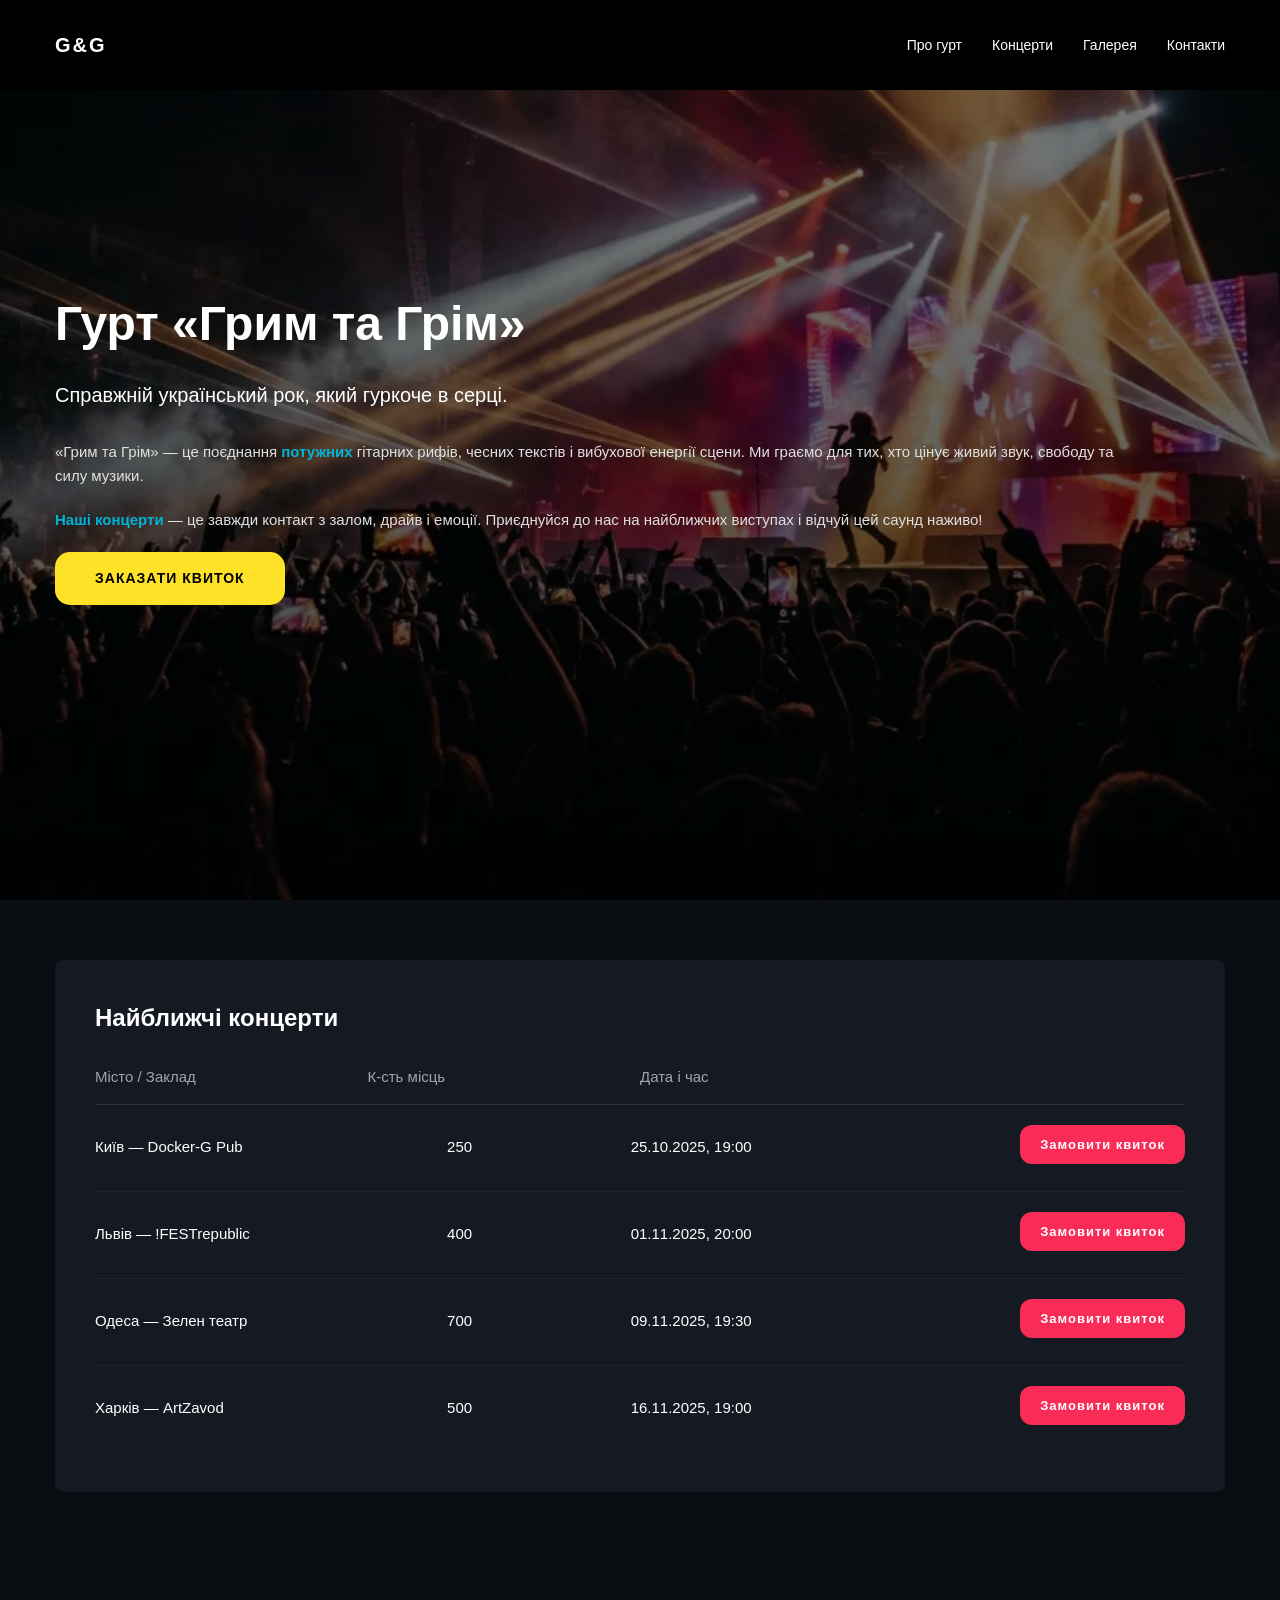
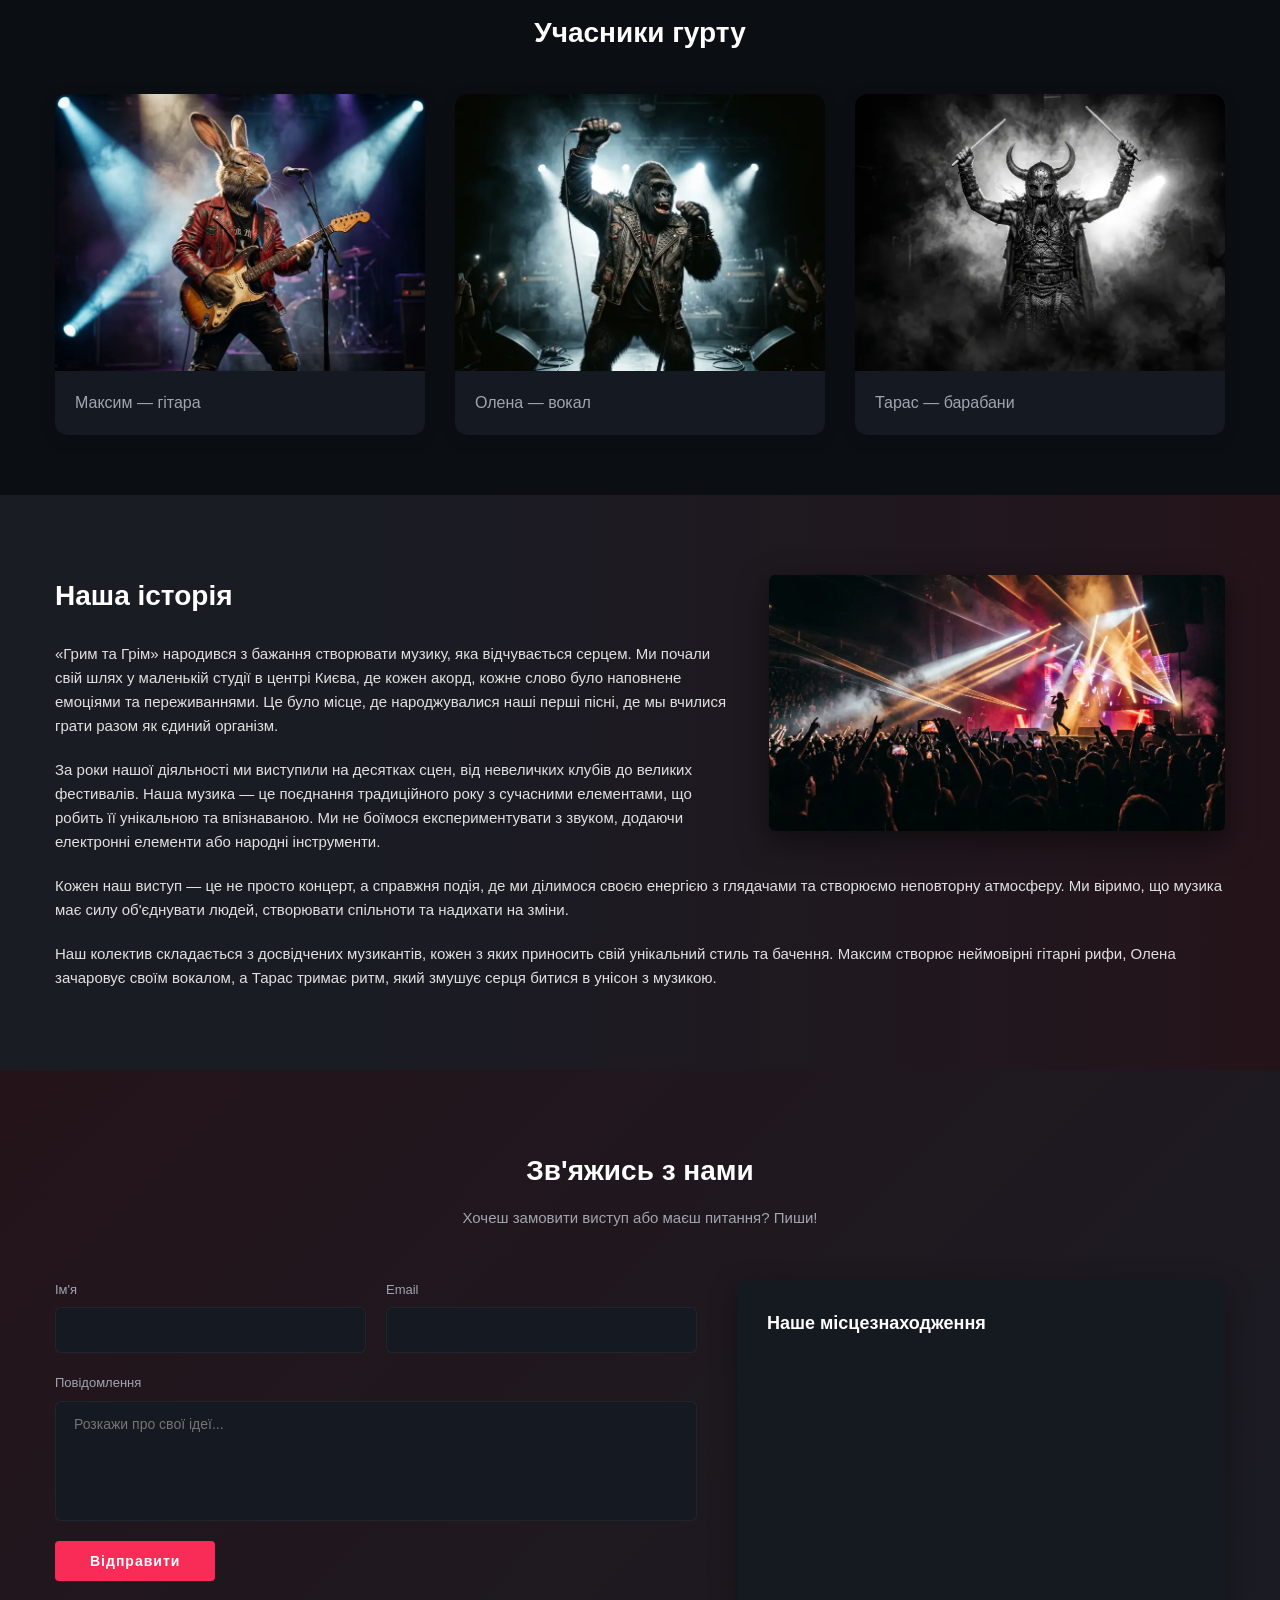
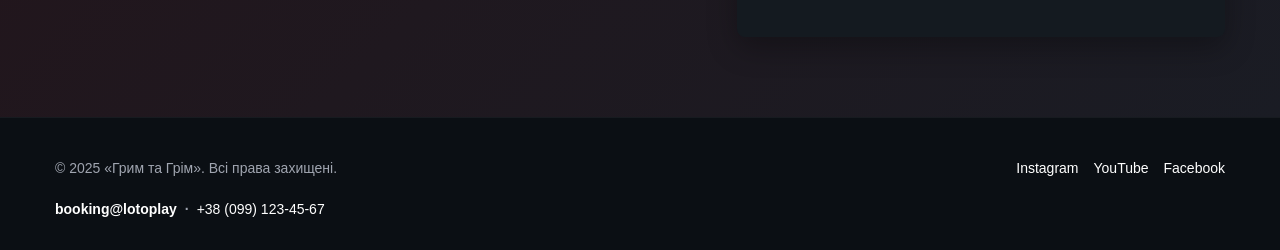
<file: rock-band/index.html>
<!DOCTYPE html>
<html lang="en">
<head>
    <meta name="description" content="Офіційний сайт рок-гурту «Грим та Грім». Свіжі релізи, найближчі концерти, історія гурту та мерч. Поринь у справжній драйв!">
    <meta name="keywords" content="Грим та Грім, рок-гурт, український рок, концерти, рок-музыка, живий звук, замовити виступ">
    <meta charset="UTF-8">
    <meta name="viewport" content="width=device-width, initial-scale=1.0">
    <title>Рок-гурт Грим та Грім — Офіційний сайт гурту</title>
    <link rel="stylesheet" href="css/main.css">
</head>
<body>

<!-- Блок первого экрана -->
<header class="header">
  
    <!-- Блок шапки (можно сделать отдельным блоком, так как она самостоятельная) -->
    <div class="header">
      <!-- Микс: используем глобальный контейнер и элемент шапки -->
      <div class="container header__container">
        <a href="#" class="header__logo">G&G</a>
        <nav class="header__nav">
          <a href="#about" class="header__link">Про гурт</a>
          <a href="#concerts" class="header__link">Концерти</a>
          <a href="#" class="header__link">Галерея</a>
          <a href="#contacts" class="header__link">Контакти</a>
        </nav>
        <div class="header__burger" id="burger">
            <span></span>
            <span></span>
            <span></span>
          </div>
      </div>
    </div>  
</header>
    <section class="hero" id="hero">
        <div class="container">
          <div class="hero__content">
            <h1 class="hero__title">Гурт «Грим та Грім»</h1>
            <p class="hero__subtitle">Справжній український рок, який гуркоче в серці.</p>
            
            <p class="hero__text">
              «Грим та Грім» — це поєднання <span class="hero__highlight-blue">потужних</span> гітарних рифів, чесних текстів і вибухової енергії сцени. Ми граємо для тих, хто цінує живий звук, свободу та силу музики.
            </p>
            
            <p class="hero__text">
              <span class="hero__highlight-blue">Наші концерти</span> — це завжди контакт з залом, драйв і емоції. Приєднуйся до нас на найближчих виступах і відчуй цей саунд наживо!
            </p>
            
            <a href="#" class="btn hero__btn hero__btn_theme_ticket">Заказати квиток</a>
          </div>
        </div>
      </section>
      
      <section class="concerts" id="concerts">
        <div class="container">
          <div class="concerts__box">
            <h2 class="concerts__title">Найближчі концерти</h2>
            
            <div class="concerts__header">
              <div class="concerts__col">Місто / Заклад</div>
              <div class="concerts__col">К-сть місць</div>
              <div class="concerts__col">Дата і час</div>
              <div class="concerts__col"></div> </div>
      
            <div class="concerts__list">
              
              <div class="concerts__row">
                <div class="concerts__col concerts__col--place">Київ — Docker-G Pub</div>
                <div class="concerts__col concerts__col--seats">250</div>
                <div class="concerts__col concerts__col--date">25.10.2025, 19:00</div>
                <div class="concerts__col concerts__col--action">
                  <a href="#" class="btn btn--accent concerts__btn">Замовити квиток</a>
                </div>
              </div>
      
              <div class="concerts__row">
                <div class="concerts__col concerts__col--place">Львів — !FESTrepublic</div>
                <div class="concerts__col concerts__col--seats">400</div>
                <div class="concerts__col concerts__col--date">01.11.2025, 20:00</div>
                <div class="concerts__col concerts__col--action">
                  <a href="#" class="btn btn--accent concerts__btn">Замовити квиток</a>
                </div>
              </div>
      
              <div class="concerts__row">
                <div class="concerts__col concerts__col--place">Одеса — Зелен театр</div>
                <div class="concerts__col concerts__col--seats">700</div>
                <div class="concerts__col concerts__col--date">09.11.2025, 19:30</div>
                <div class="concerts__col concerts__col--action">
                  <a href="#" class="btn btn--accent concerts__btn">Замовити квиток</a>
                </div>
              </div>
      
              <div class="concerts__row">
                <div class="concerts__col concerts__col--place">Харків — ArtZavod</div>
                <div class="concerts__col concerts__col--seats">500</div>
                <div class="concerts__col concerts__col--date">16.11.2025, 19:00</div>
                <div class="concerts__col concerts__col--action">
                  <a href="#" class="btn btn--accent concerts__btn">Замовити квиток</a>
                </div>
              </div>
      
            </div>
          </div>
        </div>
      </section>
      
      <section class="team" id="team">
        <div class="container">
          <h2 class="team__title">Учасники гурту</h2>
          
          <div class="team__grid">
            
            <article class="team__card">
              <div class="team__image-wrapper">
                <img src="img/team-rabbit.webp" alt="Максим — гітара" class="team__img">
              </div>
              <div class="team__info">
                <h3 class="team__name">Максим — гітара</h3>
              </div>
            </article>
      
            <article class="team__card">
              <div class="team__image-wrapper">
                <img src="img/team-gorilla.webp" alt="Олена — вокал" class="team__img">
              </div>
              <div class="team__info">
                <h3 class="team__name">Олена — вокал</h3>
              </div>
            </article>
      
            <article class="team__card">
              <div class="team__image-wrapper">
                <img src="img/team-drum.webp" alt="Тарас — барабани" class="team__img">
              </div>
              <div class="team__info">
                <h3 class="team__name">Тарас — барабани</h3>
              </div>
            </article>
      
          </div>
        </div>
      </section>

      <section class="about" id="about">
        <div class="container">
          <div class="about__box">
            
            <div class="about__media">
              <img src="img/main-img.webp" alt="Сцена концерту Грим та Грім" class="about__img">
            </div>
            
            <h2 class="about__title">Наша історія</h2>
            
            <p class="about__text">
              «Грим та Грім» народився з бажання створювати музику, яка відчувається серцем. Ми почали свій шлях у маленькій студії в центрі Києва, де кожен акорд, кожне слово було наповнене емоціями та переживаннями. Це було місце, де народжувалися наші перші пісні, де мы вчилися грати разом як єдиний організм.
            </p>
            
            <p class="about__text">
              За роки нашої діяльності ми виступили на десятках сцен, від невеличких клубів до великих фестивалів. Наша музика — це поєднання традиційного року з сучасними елементами, що робить її унікальною та впізнаваною. Ми не боїмося експериментувати з звуком, додаючи електронні елементи або народні інструменти.
            </p>
            
            <p class="about__text">
              Кожен наш виступ — це не просто концерт, а справжня подія, де ми ділимося своєю енергією з глядачами та створюємо неповторну атмосферу. Ми віримо, що музика має силу об'єднувати людей, створювати спільноти та надихати на зміни.
            </p>
            
            <p class="about__text">
              Наш колектив складається з досвідчених музикантів, кожен з яких приносить свій унікальний стиль та бачення. Максим створює неймовірні гітарні рифи, Олена зачаровує своїм вокалом, а Тарас тримає ритм, який змушує серця битися в унісон з музикою.
            </p>
      
          </div>
        </div>
      </section>

      <section class="contacts" id="contacts">
        <div class="container">
          
          <div class="contacts__head">
            <h2 class="contacts__title">Зв'яжись з нами</h2>
            <p class="contacts__subtitle">Хочеш замовити виступ або маєш питання? Пиши!</p>
          </div>
      
          <div class="contacts__body">
            
            <form class="contacts__form" action="#" method="POST">
              <div class="contacts__row">
                <div class="contacts__field">
                  <label for="form-name" class="contacts__label">Ім'я</label>
                  <input type="text" id="form-name" class="contacts__input" required>
                </div>
                <div class="contacts__field">
                  <label for="form-email" class="contacts__label">Email</label>
                  <input type="email" id="form-email" class="contacts__input" required>
                </div>
              </div>
              
              <div class="contacts__field">
                <label for="form-message" class="contacts__label">Повідомлення</label>
                <textarea id="form-message" class="contacts__textarea" placeholder="Розкажи про свої ідеї..." required></textarea>
              </div>
      
              <button type="submit" class="btn btn--accent contacts__btn">Відправити</button>
            </form>
      
            <div class="contacts__map-card">
              <h3 class="contacts__map-title">Наше місцезнаходження</h3>
              <div class="contacts__map-wrapper">
                <iframe 
                  src="https://www.google.com/maps/embed?pb=!1m18!1m12!1m3!1d81223.7508537537!2d30.435427339736868!3d50.4476135898801!2m3!1f0!2f0!3f0!3m2!1i1024!2i768!4f13.1!3m3!1m2!1s0x40d4cf4ee15a4505%3A0x4218413e1572710!2z0JrQuNC10LIsIDAyMDAw!5e0!3m2!1suk!2sua!4v1710000000000!5m2!1suk!2sua" 
                  width="100%" 
                  height="100%" 
                  style="border:0;" 
                  allowfullscreen="" 
                  loading="lazy" 
                  referrerpolicy="no-referrer-when-downgrade">
                </iframe>
              </div>
            </div>
      
          </div>
      
        </div>
      </section>

      <footer class="footer">
        <div class="container footer__container">
          
          <div class="footer__row">
            <p class="footer__copy">&copy; 2025 «Грим та Грім». Всі права захищені.</p>
            <div class="footer__socials">
              <a href="#" class="footer__link">Instagram</a>
              <a href="#" class="footer__link">YouTube</a>
              <a href="#" class="footer__link">Facebook</a>
            </div>
          </div>
      
          <div class="footer__row footer__row--contacts">
            <div class="footer__contacts">
              <a href="mailto:booking@lotoplay" class="footer__contact-link">booking@lotoplay</a>
              <span class="footer__divider">&middot;</span>
              <a href="tel:+380991234567" class="footer__contact-link">+38 (099) 123-45-67</a>
            </div>
          </div>
      
        </div>
      </footer>

      <div id="rock-toast" class="rock-toast">
        <div class="rock-toast__content">
            <span class="rock-toast__icon">🤘</span>
            <div class="rock-toast__body">
                <h5 class="rock-toast__title">Готуй вуха! Буде голосно!</h5>
                <p class="rock-toast__desc">Дякуємо за підтримку українського року!</p>
            </div>
        </div>
    </div>

    <div id="modal-order" class="modal-order">
      <div class="modal-order__overlay"></div>
      <div class="modal-order__content">
          <button class="modal-order__close" aria-label="Закрити форму">&times;</button>
          
          <div class="modal-order__header">
              <h3 class="modal-order__title">Замовити квиток</h3>
              <p class="modal-order__subtitle">Заповни форму, і ми надішлемо квитки на твою пошту</p>
          </div>
  
          <form class="modal-order__form" autocomplete="off">
              <div class="modal-order__field">
                  <label class="modal-order__label" for="order-name">Твоє ім'я</label>
                  <input class="modal-order__input" type="text" id="order-name" placeholder="Введіть ім'я" required>
              </div>
  
              <div class="modal-order__field">
                  <label class="modal-order__label" for="order-email">Email для квитків</label>
                  <input class="modal-order__input" type="email" id="order-email" placeholder="example@mail.com" required>
              </div>
  
              <div class="modal-order__field">
                  <label class="modal-order__label" for="order-tel">Телефон</label>
                  <input class="modal-order__input" type="tel" id="order-tel" placeholder="+380" required>
              </div>
  
              <button class="modal-order__submit-btn" type="submit">Підтвердити замовлення 🤘</button>
          </form>
      </div>
  </div>

  <div id="modal-success" class="modal-success">
    <div class="modal-success__overlay"></div>
    <div class="modal-success__content">
        <button class="modal-success__close" aria-label="Закрити">&times;</button>
        <div class="modal-success__body">
            <span class="modal-success__icon">🔥</span>
            <h3 class="modal-success__title">Замовлення прийнято!</h3>
            <p class="modal-success__desc">Дякуємо за покупку. Електронні квитки вже летять на твою пошту. Зустрінемось у слемі!</p>
        </div>
    </div>
</div>

<script src="./js/main.js"></script>
</body>
</html>
</file>
<file: rock-band/css/main.css>
/* ==========================================================================
   1. Сброс стилей и базовые настройки (Reset & Base)
   ========================================================================== */
   *,
   *::before,
   *::after {
     box-sizing: border-box;
     margin: 0;
     padding: 0;
   }
   
   :root {
     --bg-main: #0b0f14;
     --bg-card: #141922;
     --accent-color: #F82C56;
     --btn-color: #ffcc00;
     --text-white: #ffffff;
     --text-gray: #a0a5b0;
     --font-main: 'Arial', sans-serif;
   }

   html {
    scroll-behavior: smooth; /* Включает плавную анимацию прокрутки */
  }
  section {
    /* высота фиксированной шапки */
    scroll-margin-top: 80px; 
  }
   
   body {
     font-family: var(--font-main);
     background-color: var(--bg-main);
     color: var(--text-white);
     line-height: 1.5;
     overflow-x: hidden;         /* Защита от случайного горизонтального скролла */
   }
   
   a {
     text-transform: none;
     text-decoration: none;
     color: inherit;
   }
   
   button {
     font-family: inherit;
   }
   
   /* ==========================================================================
      2. Глобальные компоненты (Layout Components)
      ========================================================================== */
   .container {
     width: 100%;
     max-width: 1200px;
     margin: 0 auto;
     padding: 0 15px;
   }
   
   /* Глобальный компонент кнопки */
   .btn {
     display: inline-block;
     padding: 12px 30px;
     background-color: #FEE227;
     color: #000000;
     font-weight: 700;
     border: none;
     border-radius: 4px;
     font-size: 14px;
     letter-spacing: 1px;
     cursor: pointer;
     transition: background-color 0.3s ease, transform 0.2s ease;
   }
   
   .btn:hover {
     background-color: #bfaf49;
   }
   
   .btn:active {
     transform: scale(0.98);
   }
   
   .header {
     position: fixed;
     top: 0;
     left: 0;
     width: 100%;
     padding: 30px 0;
     background-color: transparent;
     z-index: 100;
     background-color: rgba(0, 0, 0,1); /* Шапка всегда поверх контента */
   }
   
   .header__container {
     display: flex;
     justify-content: space-between;
     align-items: center;
   }
   
   .header__logo {
     font-weight: 700;
     font-size: 20px;
     letter-spacing: 2px;
   }
   
   .header__nav {
     display: flex;
     gap: 30px;
   }
   
   .header__link {
     color: var(--text-white);
     font-size: 14px;
     font-weight: 500;
     transition: color 0.3s ease;
   }
   
   .header__link:hover {
     color: var(--accent-color);
   }
   /* Стили для активного пункта меню */
.header__link.active {
    color: var(--accent-color);
    font-weight: 700;
    text-shadow: 0 0 10px rgba(254, 226, 39, 0.4); /* Легкое неоновое свечение */
  }
   
   /* Компонент Бургера (кнопка) */
   .header__burger {
     display: none;                /* Скрыта на десктопе */
     background: none;
     border: none;
     width: 30px;
     height: 20px;
     position: relative;
     cursor: pointer;
     z-index: 101;                 
   }
   
   /* Три полоски бургера */
   .header__burger-line,
   .header__burger::before,
   .header__burger::after {
     content: "";
     position: absolute;
     left: 0;
     width: 100%;
     height: 2px;
     background-color: var(--text-white);
     transition: transform 0.3s ease, top 0.3s ease, opacity 0.3s ease;
   }
   
   .header__burger::before {
     top: 0;
   }
   
   .header__burger-line {
     top: 9px;
   }
   
   .header__burger::after {
     top: 18px;
   }
   
   /* ==========================================================================
      4. Блок Hero (Первый экран)
      ========================================================================== */
      .container {
        width: 100%;
        max-width: 1200px;
        margin: 0 auto;
        padding: 0 15px;
      }
      
      /* Родоначальник блока — идет на всю ширину экрана */
      .hero {
        position: relative;
        width: 100%;
        min-height: 100vh; /* Занимает всю высоту экрана */
        display: flex;
        align-items: center; /* Центрируем контент по вертикали */
        
        /* Фоновое изображение со сценическим светом и наложением темного градиента для читаемости */
        background: linear-gradient(rgba(0, 0, 0, 0.5), rgba(0, 0, 0, 0.7)),  url('../img/main-img.webp');
        background-size: cover;
        background-position: center;
        background-repeat: no-repeat;
        
        padding: 20px 0; /* Безопасные отступы для мобилок и шапки */
      }
      
      /* Ограничиваем ширину текстового блока внутри контейнера, как на макете */
      .hero__content {
        max-width: 1060px; /* Текст не должен растягиваться на все 1200px, держим его кучно слева */
      }
      
      .hero__title {
        font-size: 48px;
        font-weight: 700;
        color: #ffffff;
        margin-bottom: 20px;
      }
      
      .hero__subtitle {
        font-size: 20px;
        color: #ffffff;
        margin-bottom: 30px;
        font-weight: 400;
      }
      
      .hero__text {
        font-size: 15px;
        line-height: 1.6;
        color: #e0e0e0;
        margin-bottom: 20px;
      }
      
      /* Голубые акценты в тексте ("потужних", "Наші концерти") */
      .hero__highlight-blue {
        color: #00b4d8;
        font-weight: 600;
      }
      
      /* Кнопка "Заказати квиток" */
      .hero__btn {
        position: relative;
        padding: 16px 40px;
        background-color: #FEE227;
        color: #010000;
        font-weight: 700;
        border: none;
        border-radius: 15px;
        overflow: hidden; /* Обязательно, чтобы волна света не вылетала за края кнопки */
        cursor: pointer;
        text-transform: uppercase;
      }
      
      /* Бегущий блик */
      .hero__btn::before {
        content: "";
        position: absolute;
        top: 0;
        left: -100%; /* Прячем блик слева за кнопкой */
        width: 50%;
        height: 100%;
        background: linear-gradient(
          90deg,
          transparent,
          #FEE227,
          transparent
        );
        transform: skewX(-25deg); /* Наклоняем полоску света для динамики */
        transition: none;
      }
      
      /* Запускаем волну света при наведении (можно сделать и бесконечной через animation) */
      .hero__btn:hover::before {
        left: 150%;
        transition: left 0.7s ease-in-out;
      }
      
    /* ==========================================================================
      6. Блок Concerts (Концерты)
      ========================================================================== */
      .btn--accent {
        background-color: var(--accent-color);
        color: var(--text-white);
      }
      
      .btn--accent:hover {
        background-color: #e61f47;
        box-shadow: 0 4px 18px 0 rgba(248, 44, 86, 0.15); /* Легкая подсветка вокруг */
        transform: translateY(-2px) scale(1.04); /* Легкое "всплытие" и увеличение */
        transition: 
          background-color 0.2s,
          box-shadow 0.2s,
          transform 0.17s cubic-bezier(.33,1.34,.66,1);
  
      }
 
        
      
      
      /* ==========================================================================
         Блок Concerts
         ========================================================================== */
      .concerts {
        padding: 60px 0;
        background-color: var(--bg-main);
      }
      
      /* Сама плашка с фоном */
      .concerts__box {
        background-color: var(--bg-card); /* #141922 */
        border-radius: 8px;
        padding: 40px;
        box-shadow: 0 4px 20px rgba(0, 0, 0, 0.3);
      }
      
      .concerts__title {
        font-size: 24px;
        font-weight: 700;
        margin-bottom: 30px;
      }
      
      /* Шапка таблицы на десктопе */
      .concerts__header {
        display: flex;
        padding-bottom: 15px;
        border-bottom: 1px solid rgba(255, 255, 255, 0.1);
        color: var(--text-gray);
        font-size: 14px;
        font-weight: 500;
      }
      
      /* Ряды с концертами */
      .concerts__row {
        display: flex;
        align-items: center;
        padding: 20px 0;
        border-bottom: 1px solid rgba(255, 255, 255, 0.05);
        transition: background-color 0.2s ease;
      }
      
      .concerts__row:last-child {
        border-bottom: none; /* У последнего ряда убираем линию */
      }
      
      /* Распределяем ширину колонок через flex-basis или flex */
      .concerts__col {
        flex: 1;
        padding-right: 15px;
        font-size: 15px;
      }
      
      /* Задаем кастомную пропорцию колонкам */
      .concerts__col--place {
        flex: 2; /* Город и заведение занимают больше места */
      }
      
      .concerts__col--seats {
        flex: 1;
      }
      
      .concerts__col--date {
        flex: 2;
      }
      
      .concerts__col--action {
        flex: 1.2;
        text-align: right;
        padding-right: 0;
      }
      
      .concerts__btn {
        /* Существующие стили */
        padding: 10px 20px;
        font-size: 13px;
        white-space: nowrap;
        border-radius: 12px;
        background-color: #F82C56;
        color: var(--text-white);
        cursor: pointer;
        position: relative;
        overflow: hidden;
        z-index: 1;
        transition: background 0.3s, transform 0.2s, box-shadow 0.3s;
      }
      .concerts__btn:hover {
        background: linear-gradient(90deg, #F82C56 0%, #FFAF7B 100%);
        color: #fff;
        transform: translateY(-2px) scale(1.04);
        box-shadow: 0 4px 16px 0 rgba(248,44,86,0.18), 0 2px 8px 0 rgba(255,175,123,0.18);
      }
      .concerts__btn::before {
        content: "";
        position: absolute;
        left: -50%;
        top: -50%;
        width: 200%;
        height: 200%;
        background: radial-gradient(circle, rgba(255,255,255,0.12) 0%, rgba(255,255,255,0) 70%);
        opacity: 0;
        transition: opacity 0.4s;
        z-index: -1;
        pointer-events: none;
      }
      .concerts__btn:hover::before {
        opacity: 1;
      }
 

      
      /* ==========================================================================
   Блок Team (Учасники гурту)
   ========================================================================== */
.team {
    padding: 60px 0;
    background-color: var(--bg-main);
  }
  
  .team__title {
    font-size: 28px;
    font-weight: 700;
    text-align: center;
    margin-bottom: 40px;
  }
  
  /* Сетка на CSS Grid */
  .team__grid {
    display: grid;
    grid-template-columns: repeat(3, 1fr);
    gap: 30px; /* Отступы между карточками */
  }
  
  /* Элемент: Карточка */
  .team__card {
    background-color: var(--bg-card); /* Наша темная подложка #141922 */
    border-radius: 12px;
    overflow: hidden; /* Чтобы картинка не вылезала за скругленные края карточки */
    display: flex;
    flex-direction: column;
    box-shadow: 0 4px 15px rgba(0, 0, 0, 0.2);
    transition: transform 0.3s ease;
  }
  
  .team__card:hover {
    transform: translateY(-5px); /* Легкий интерактив при наведении */
  }
  
  /* Обертка для картинок, чтобы держать пропорции */
  .team__image-wrapper {
    position: relative;
    width: 100%;
    padding-top: 75%; /* Соотношение сторон 4:3. Если нужно как на макете, можно поиграть с % */
  }
  
  .team__img {
    position: absolute;
    top: 0;
    left: 0;
    width: 100%;
    height: 100%;
    object-fit: cover; /* Картинка заполняет область без деформации */
  }
  
  /* Текстовый блок подписи */
  .team__info {
    padding: 20px;
  }
  
  .team__name {
    font-size: 16px;
    font-weight: 500;
    color: var(--text-gray); /* Светло-серый приглушенный цвет */
  }
  
  
   /* Блок About (Наша історія) */
   
   .about {
    padding: 80px 0;
    background: linear-gradient(to right,  #1A1C24 30%, #24141A 100% );
  }
  
  .about__box {
    width: 100%;
  }
  
  /* Очистка потока (Clearfix) — обязательна, чтобы float не ломал следующие блоки сайта */
  .about__box::after {
    content: "";
    display: table;
    clear: both;
  }
  
  .about__title {
    font-size: 28px;
    font-weight: 700;
    margin-bottom: 25px;
    color: var(--text-white);
  }
  
  /* Элемент картинки: задаем float для обтекания текста */
  .about__media {
    float: right;
    width: 39%;           /* Картинка занимает чуть меньше половины ширины */
    margin-left: 35px;    /* Безопасный отступ слева, чтобы текст не прижимался к фото */
    margin-bottom: 15px;  /* Отступ снизу */
  }
  
  .about__img {
    width: 100%;
    height: auto;
    display: block;
    border-radius: 6px;
    box-shadow: 0 10px 30px rgba(0, 0, 0, 0.5);
  }
  
  .about__text {
    font-size: 15px;
    line-height: 1.6;
    color: #e0e0e0;
    margin-bottom: 20px;
  }
  
  .about__text:last-child {
    margin-bottom: 0;
  }


   /* Блок Contacts (Зв'яжись з нами) */
 
.contacts {
    padding: 80px 0;
    /* Тот самый градиент из макета */
    background: linear-gradient(135deg, #24141A 0%, #1A1C24 100%);
  }
  
  .contacts__head {
    text-align: center;
    margin-bottom: 50px;
  }
  
  .contacts__title {
    font-size: 28px;
    font-weight: 700;
    margin-bottom: 15px;
    color: var(--text-white);
  }
  
  .contacts__subtitle {
    font-size: 15px;
    color: var(--text-gray);
  }
  
  /* Сетка Flexbox для распределения формы и карты */
  .contacts__body {
    display: flex;
    gap: 40px;
    align-items: flex-start;
  }
  
  /* Форма занимает чуть больше половины */
  .contacts__form {
    flex: 1.2;
    display: flex;
    flex-direction: column;
    gap: 20px;
  }
  
  .contacts__row {
    display: flex;
    gap: 20px;
  }
  
  .contacts__field {
    flex: 1;
    display: flex;
    flex-direction: column;
    gap: 8px;
  }
  
  .contacts__label {
    font-size: 13px;
    font-weight: 500;
    color: var(--text-gray);
  }
  
  /* Инпуты и Текстареа */
  .contacts__input,
  .contacts__textarea {
    width: 100%;
    background-color: #141922; /* Цвет темных полей */
    border: 1px solid rgba(255, 255, 255, 0.05);
    border-radius: 6px;
    padding: 14px 18px;
    color: var(--text-white);
    font-family: inherit;
    font-size: 14px;
    transition: border-color 0.3s ease, box-shadow 0.3s ease;
  }
  
  .contacts__input:focus,
  .contacts__textarea:focus {
    outline: none;
    border-color: var(--accent-color);
    box-shadow: 0 0 8px rgba(255, 42, 109, 0.2);
  }
  
  .contacts__textarea {
    height: 120px;
    resize: none; /* Запрещаем менять размер текстового поля */
  }
  
  .contacts__btn {
    align-self: flex-start; /* Кнопка не растягивается на всю ширину */
    padding: 12px 35px;
  }
  
  /* Картка з картой справа */
  .contacts__map-card {
    flex: 0.8;
    background-color: #141A20; /* Цвет карточки */
    border-radius: 8px;
    padding: 30px;
    box-shadow: 0 10px 30px rgba(0, 0, 0, 0.3);
  }
  
  .contacts__map-title {
    font-size: 18px;
    font-weight: 700;
    margin-bottom: 20px;
    color: var(--text-white);
  }
  
  /* Контейнер для iframe, чтобы карта была отзывчивой */
  .contacts__map-wrapper {
    position: relative;
    width: 100%;
    height: 250px;
    border-radius: 6px;
    overflow: hidden;
  }


   /* Блок Footer (Підвал сайту) */

.footer {
    padding: 40px 0 30px;
    background-color: #0b0f14; /* Глубокий темный фон подвала */
    border-top: 1px solid rgba(255, 255, 255, 0.05); /* Едва заметная разделяющая полоса */
  }
  
  .footer__container {
    display: flex;
    flex-direction: column;
    gap: 20px; /* Отступ между верхней строкой и контактами */
  }
  
  /* Строки футера */
  .footer__row {
    display: flex;
    justify-content: space-between;
    align-items: center;
  }
  
  /* Нижняя строка просто идет обычным блоком (или флексом налево) */
  .footer__row--contacts {
    justify-content: flex-start;
  }
  
  .footer__copy {
    font-size: 14px;
    color: var(--text-gray); 
  }
  
  /* Ссылки на соцсети */
  .footer__socials {
    display: flex;
    gap: 15px; 
  }
  
  .footer__link {
    font-size: 14px;
    color: var(--text-white);
    text-decoration: none;
    transition: color 0.2s ease;
  }
  
  .footer__link:hover {
    color: var(--accent-color); 
  }
  
  .footer__contacts {
    display: flex;
    align-items: center;
    gap: 8px;
    font-size: 14px;
  }
  
  .footer__contact-link {
    color: var(--text-white);
    text-decoration: none;
    transition: color 0.2s ease;
  }
  
  .footer__contact-link[href^="mailto:"] {
    font-weight: 700;
  }
  
  .footer__contact-link:hover {
    color: var(--accent-color);
  }
  
  .footer__divider {
    color: var(--text-gray);
    font-weight: 700;
  }

  /* Блок для hero кнопки */
.rock-toast {
  position: fixed;
  bottom: 20px;
  right: 20px;
  background: linear-gradient(135deg, #1A1C24 0%, #24141A 100%);
  color: #fff;
  padding: 15px 25px;
  border-radius: 8px;
  z-index: 1000;
  opacity: 0;
  visibility: hidden;
  transform: translateY(20px);
  transition: all 0.4s ease-in-out;
}

/* Модификатор состояния блока (через одно подчеркивание) */
.rock-toast_show {
  opacity: 1;
  visibility: visible;
  transform: translateY(0);
}

/* Элементы */
.rock-toast__content {
  display: flex;
  align-items: center;
  gap: 15px;
}

.rock-toast__icon {
  font-size: 30px;
}

.rock-toast__body {
  display: flex;
  flex-direction: column;
}

.rock-toast__title {
  font-size: 18px;
  margin: 0 0 5px 0;
  font-weight: 700;
}

.rock-toast__desc {
  font-size: 14px;
  margin: 0;
  opacity: 0.8;
}

/* Блок модалки */
.modal-order {
  position: fixed;
  top: 0;
  left: 0;
  width: 100%;
  height: 100%;
  z-index: 2000;
  display: flex;
  align-items: center;
  justify-content: center;
  opacity: 0;
  visibility: hidden;
  transition: opacity 0.3s ease, visibility 0.3s ease;
}

/* Модификатор открытия */
.modal-order_open {
  opacity: 1;
  visibility: visible;
}

/* Задний фон */
.modal-order__overlay {
  position: absolute;
  top: 0;
  left: 0;
  width: 100%;
  height: 100%;
  background-color: rgba(0, 0, 0, 0.75);
  backdrop-filter: blur(5px);
}

/* Окно с контентом */
.modal-order__content {
  position: relative;
  background: linear-gradient(135deg, #1A1C24 0%, #24141A 100%);
  border: 1px solid rgba(255, 255, 255, 0.1);
  color: #fff;
  padding: 40px 30px;
  border-radius: 12px;
  max-width: 450px;
  width: 90%;
  box-shadow: 0 10px 30px rgba(0, 0, 0, 0.7);
  z-index: 2001;
  transform: scale(0.8);
  transition: transform 0.3s cubic-bezier(0.34, 1.56, 0.64, 1);
}

.modal-order_open .modal-order__content {
  transform: scale(1);
}

/* Кнопка закрытия */
.modal-order__close {
  position: absolute;
  top: 15px;
  right: 15px;
  background: none;
  border: none;
  color: #fff;
  font-size: 28px;
  cursor: pointer;
  opacity: 0.6;
  transition: opacity 0.2s ease;
}

.modal-order__close:hover {
  opacity: 1;
}

/* Шапка формы */
.modal-order__header {
  text-align: center;
  margin-bottom: 25px;
}

.modal-order__title {
  font-size: 26px;
  font-weight: 700;
  text-transform: uppercase;
  letter-spacing: 1px;
  margin: 0 0 8px 0;
}

.modal-order__subtitle {
  font-size: 14px;
  opacity: 0.7;
  margin: 0;
}

/* Поля формы */
.modal-order__field {
  display: flex;
  flex-direction: column;
  margin-bottom: 18px;
}

.modal-order__label {
  font-size: 13px;
  font-weight: 600;
  text-transform: uppercase;
  margin-bottom: 6px;
  opacity: 0.9;
  letter-spacing: 0.5px;
}

.modal-order__input {
  background: rgba(255, 255, 255, 0.05);
  border: 1px solid rgba(255, 255, 255, 0.15);
  padding: 12px 15px;
  border-radius: 6px;
  color: #fff;
  font-size: 15px;
  transition: border-color 0.2s ease, background-color 0.2s ease;
}

.modal-order__input:focus {
  outline: none;
  border-color: #ff4500; /* Вогняний фокус */
  background: rgba(255, 255, 255, 0.08);
}

/* Блок модалки успеха */
.modal-success {
  position: fixed;
  top: 0;
  left: 0;
  width: 100%;
  height: 100%;
  z-index: 2100; /* Чуть выше, чем форма */
  display: flex;
  align-items: center;
  justify-content: center;
  opacity: 0;
  visibility: hidden;
  transition: opacity 0.3s ease, visibility 0.3s ease;
}

/* Модификатор открытия */
.modal-success_open {
  opacity: 1;
  visibility: visible;
}

/* Размытие фона */
.modal-success__overlay {
  position: absolute;
  top: 0;
  left: 0;
  width: 100%;
  height: 100%;
  background-color: rgba(0, 0, 0, 0.8);
  backdrop-filter: blur(5px);
}

/* Контент по центру */
.modal-success__content {
  position: relative;
  background: linear-gradient(135deg, #1A1C24 0%, #24141A 100%);
  border: 1px solid rgba(255, 255, 255, 0.1);
  color: #fff;
  padding: 40px 30px;
  border-radius: 12px;
  max-width: 420px;
  width: 90%;
  text-align: center;
  box-shadow: 0 10px 30px rgba(0, 0, 0, 0.7);
  z-index: 2101;
  transform: scale(0.7);
  transition: transform 0.3s cubic-bezier(0.34, 1.56, 0.64, 1);
}

.modal-success_open .modal-success__content {
  transform: scale(1);
}

/* Крестик закрытия */
.modal-success__close {
  position: absolute;
  top: 15px;
  right: 15px;
  background: none;
  border: none;
  color: #fff;
  font-size: 28px;
  cursor: pointer;
  opacity: 0.6;
  transition: opacity 0.2s ease;
}

.modal-success__close:hover {
  opacity: 1;
}

/* Тело контента */
.modal-success__body {
  display: flex;
  flex-direction: column;
  align-items: center;
}

.modal-success__icon {
  font-size: 55px;
  margin-bottom: 15px;
}

.modal-success__title {
  font-size: 24px;
  font-weight: 700;
  text-transform: uppercase;
  margin: 0 0 10px 0;
  letter-spacing: 1px;
}

.modal-success__desc {
  font-size: 15px;
  line-height: 1.5;
  margin: 0;
  opacity: 0.85;
}

/* Кнопка отправки */
.modal-order__submit-btn {
  width: 100%;
  background: #ff4500;
  color: #fff;
  border: none;
  padding: 14px;
  font-size: 16px;
  font-weight: 700;
  border-radius: 6px;
  cursor: pointer;
  text-transform: uppercase;
  letter-spacing: 1px;
  transition: background 0.2s ease, transform 0.1s ease;
  margin-top: 10px;
}

.modal-order__submit-btn:hover {
  background: #e03d00;
}

.modal-order__submit-btn:active {
  transform: scale(0.98);
}

/* Блокировка скролла страницы */
body.body_modal-open {
  overflow: hidden;
}

/* Кнопка и её состояние вспышки */
.hero__btn_flash::after {
  /* код анимации вспышки */
}
      /* 5. Адаптивные медиа-запросы (Media Queries) */

   @media (max-width: 768px) {
     /* Показываем иконку бургера */
     .header__burger {
       display: block;
     }
   
     /* Перестраиваем навигацию в выезжающую панель */
     .header__nav {
       position: fixed;
       top: 0;
       right: -100%;              /* Изначально спрятана справа */
       width: 280px;
       height: 100vh;
       background-color: var(--bg-card);
       flex-direction: column;
       padding: 100px 40px;
       gap: 25px;
       transition: right 0.3s ease-in-out;
       box-shadow: -5px 0 25px rgba(0, 0, 0, 0.6);
     }
   
     /* Класс-модификатор для открытия мобильного меню */
     .header__nav--open {
       right: 0;
     }
   
     .header__link {
       font-size: 18px;           /* На мобилках ссылки делаем крупнее для пальца */
     }
   
     /* Анимация превращения бургера в крестик */
     .header__burger--active .header__burger-line {
       opacity: 0;                /* Скрываем среднюю линию */
     }
   
     .header__burger--active::before {
       top: 9px;
       transform: rotate(45deg);  /* Поворачиваем верхнюю */
     }
   
     .header__burger--active::after {
       top: 9px;
       transform: rotate(-45deg); /* Поворачиваем нижнюю */
     }
   
     /* Корректируем размеры текста первого экрана под мобильные устройства */
     .hero__title {
       font-size: 32px;
     }
   
     .hero__subtitle {
       font-size: 16px;
       margin-bottom: 25px;
     }
   }/* ==========================================================================
   Кнопка Бургера (по умолчанию скрыта на десктопе)
   ========================================================================== */
.header__burger {
    display: none; /* На больших экранах прячем */
    flex-direction: column;
    justify-content: space-between;
    width: 30px;
    height: 20px;
    cursor: pointer;
    z-index: 101; /* Чтобы быть поверх выезжающего меню */
  }
  
  /* Стилизуем каждую из трех полосок <span> */
  .header__burger span {
    display: block;
    width: 100%;
    height: 2px;
    background-color: var(--text-white);
    border-radius: 2px;
    transition: transform 0.3s ease, opacity 0.3s ease;
  }
  
  /* ==========================================================================
     Адаптив и Анимация в крестик (Медиа-запрос)
     ========================================================================== */
  @media (max-width: 768px) {
    .header__burger {
      display: flex; /* Проявляем бургер на мобилках */
    }
  
    /* ------------------------------------------------------------------------
       Трансформация в крестик при добавлении класса-модификатора --active
       ------------------------------------------------------------------------ */
    
    /* 1. Верхняя полоска (поворот на 45 градусов и сдвиг вниз) */
    .header__burger--active span:nth-child(1) {
      transform: translateY(9px) rotate(45deg);
    }
  
    /* 2. Средняя полоска (просто растворяется) */
    .header__burger--active span:nth-child(2) {
      opacity: 0;
    }
  
    /* 3. Нижняя полоска (поворот на -45 градусов и сдвиг вверх) */
    .header__burger--active span:nth-child(3) {
      transform: translateY(-9px) rotate(-45deg);
    }
  }
      /* Минимальный адаптив под мелкие экраны */
      @media (max-width: 768px) {
        .hero__title {
          font-size: 32px;
        }
        
        .hero__subtitle {
          font-size: 16px;
        }
        
        .hero__text {
          font-size: 14px;
        }
      }

      @media (max-width: 768px) {
        .concerts__box {
          padding: 20px;
        }
      
        /* Скрываем десктопную шапку таблицы */
        .concerts__header {
          display: none;
        }
      
        /* Превращаем каждый ряд в вертикальный блок */
        .concerts__row {
          flex-direction: column;
          align-items: flex-start;
          gap: 10px;
          padding: 20px 0;
        }
      
        .concerts__col {
          width: 100%;
          padding-right: 0;
        }
      
        /* Добавим текстовые маркеры перед контентом на мобилках */
        .concerts__col--seats::before {
          content: "Місць: ";
          color: var(--text-gray);
        }
      
        .concerts__col--date::before {
          content: "Дата: ";
          color: var(--text-gray);
        }
      
        .concerts__col--action {
          text-align: left;
          margin-top: 5px;
        }
        
        .concerts__btn {
          width: 100%; /* Кнопка на всю ширину на мобилке */
          text-align: center;
          
        }
        
      }

      @media (max-width: 768px) {
        .team__grid {
          grid-template-columns: repeat(2, 1fr); /* На планшетах перестраиваем в 2 колонки */
          gap: 20px;
        }
      }
      
      @media (max-width: 480px) {
        .team__grid {
          grid-template-columns: 1fr; /* На мобилках выстраиваем карточки в 1 ряд */
          max-width: 350px;           /* Чтобы карточка не была слишком растянутой на смартфонах */
          margin: 0 auto;             /* Центрируем всю сетку */
        }
      }

      /* ------------------------------------------------------------------------
   Адаптив для блока About
   ------------------------------------------------------------------------ */
   @media (max-width: 768px) {
    .about {
      padding: 50px 0;
    }
  
    /* На планшетах и мобилках отменяем обтекание, возвращаем блочный вид */
    .about__media {
      float: none;
      width: 100%;
      margin-left: 0;
      margin-bottom: 25px;
    }
    
    .about__title {
      font-size: 24px;
      margin-bottom: 20px;
    }
  }

  /* ------------------------------------------------------------------------
   Последовательный адаптив для блока Contacts
   ------------------------------------------------------------------------ */
@media (max-width: 992px) {
    .contacts__body {
      flex-direction: column; /* Перестраиваем форму и карту друг под друга */
      gap: 40px;
    }
  
    .contacts__form,
    .contacts__map-card {
      width: 100%;
      flex: none;
    }
  }
  
  @media (max-width: 480px) {
    .contacts {
      padding: 50px 0;
    }
  
    .contacts__row {
      flex-direction: column; /* На мелких экранах инпуты Имя и Email встают в стек */
      gap: 20px;
    }
    
    .contacts__btn {
      width: 100%; /* Кнопка отправки на всю ширину на мобилке */
      text-align: center;
    }
  }

  /* ------------------------------------------------------------------------
   Адаптив для Footer (Desktop First)
   ------------------------------------------------------------------------ */
@media (max-width: 768px) {
    .footer {
      padding: 30px 0;
    }
  
    .footer__row {
      flex-direction: column; /* Перестраиваем элементы в столбик на мобилках */
      align-items: center;
      text-align: center;
      gap: 15px;
    }
  
    .footer__row--contacts {
      justify-content: center;
      margin-top: 5px;
    }
  
    .footer__socials {
      order: -1; /* Соцсети на мобилке станут выше копирайта */
    }
  }  /* Анимация hero__btn для мобилки — работает при наведении и тапе */
  @media (max-width: 600px) {
    .hero__btn::before {
      content: "";
      position: absolute;
      top: 0;
      left: -100%; /* Прячем блик слева за кнопкой */
      width: 50%;
      height: 100%;
      background: linear-gradient(
        90deg,
        transparent,
        #FEE227,
        transparent
      );
      transform: skewX(-25deg);
      transition: none;
    }
    .hero__btn:hover::before {
      left: 150%;
      transition: left 0.7s ease-in-out;
    }
  }
</file>
